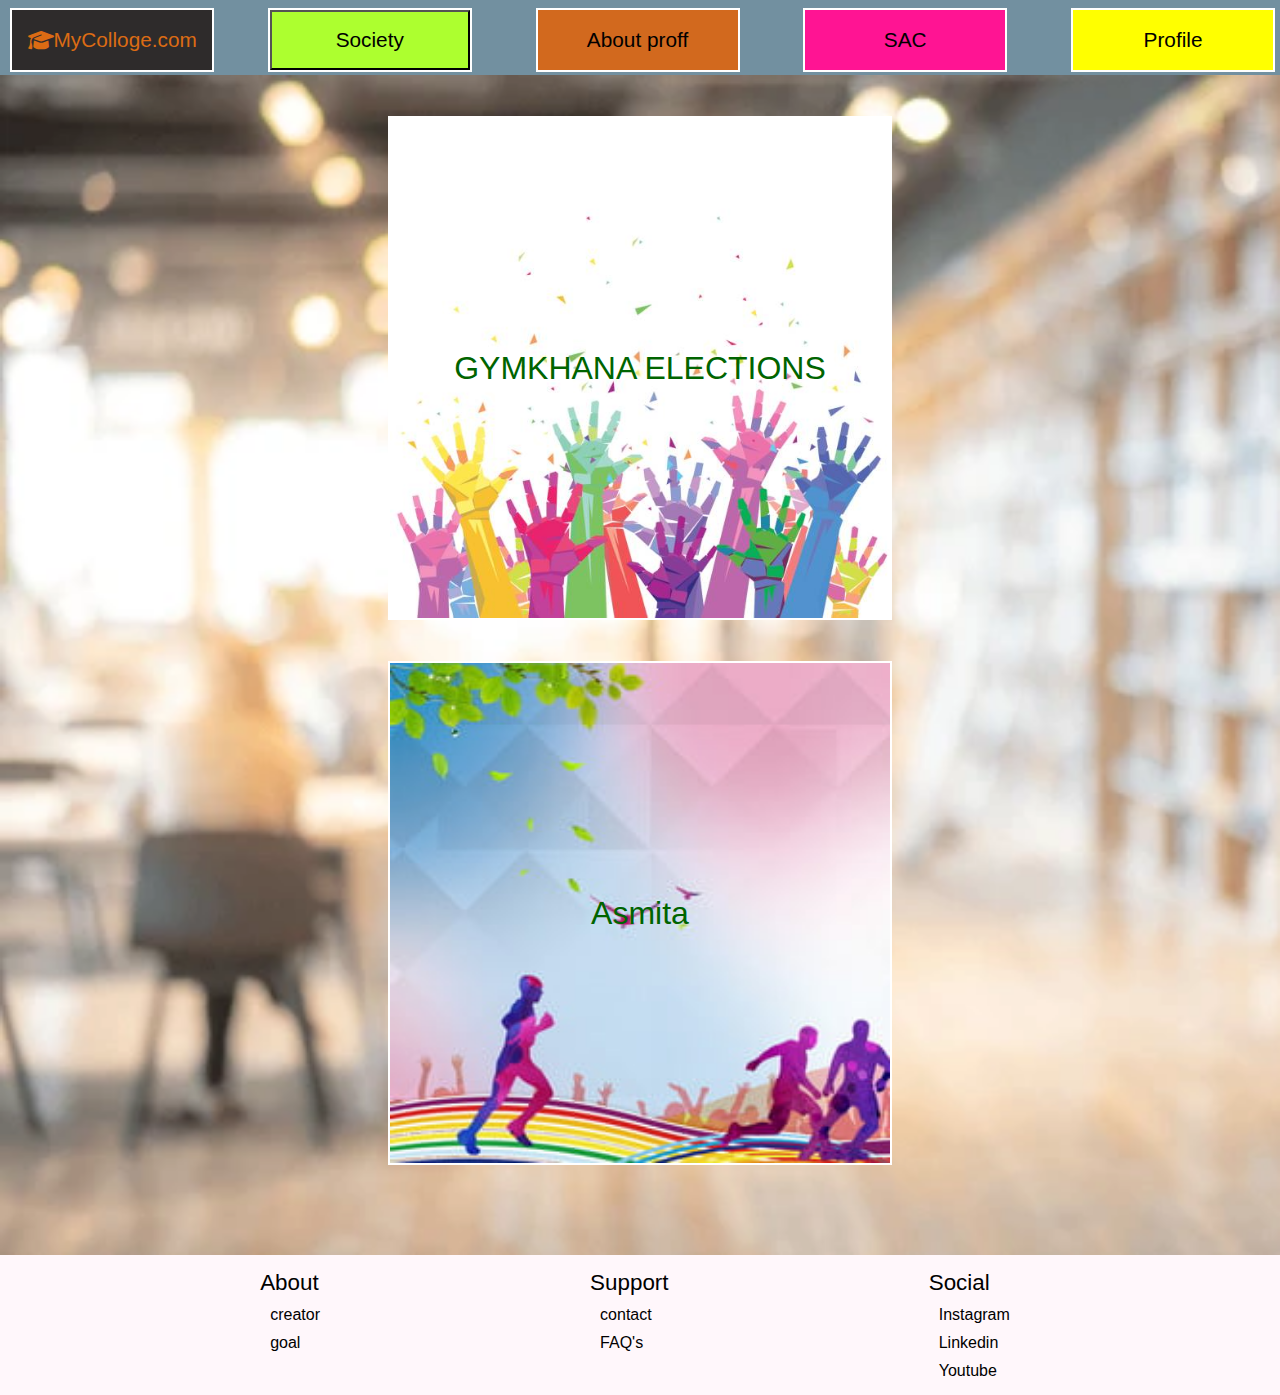
<file: index.html>
<!DOCTYPE html>
<html lang="en">
<head>
    <meta charset="UTF-8">
    <meta name="viewport" content="width=device-width, initial-scale=1.0">
    <title>Document</title>
    <link rel="stylesheet" href="indstyle.css">
    <link rel="stylesheet" href="https://cdnjs.cloudflare.com/ajax/libs/font-awesome/6.7.2/css/all.min.css" integrity="sha512-Evv84Mr4kqVGRNSgIGL/F/aIDqQb7xQ2vcrdIwxfjThSH8CSR7PBEakCr51Ck+w+/U6swU2Im1vVX0SVk9ABhg==" crossorigin="anonymous" referrerpolicy="no-referrer" />
</head>
<body>
    <header>
            <div >
                <a href="index.html" class="logo nav-item"><i class="fa-solid fa-graduation-cap"></i>MyColloge.com</a>
            </div>
            <div class="society nav-item">
                <button id="societybutton">Society</button>
                <br>
                    <div class="drop-down-societies">
                        <a href="drama.html" class="op">Drama Club</a>
                        <a href="dance.html" class="op">dance club</a>
                        <a href="drama.html" class="op">dance club</a>
                    </div>
            </div>
            <div >
                <a href="proff.html" class="proff nav-item">About proff</a>
            </div>
            <div >
                <a href="sac.html" class="SAC nav-item">SAC</a>
            </div>
            <div >
                <a href="profile.html" class="profile nav-item">Profile</a>
            </div>
   
    </header>
    <main>
        <br><br>
        <div >
            <a href="gymkhaneelections.html" id="Gymkhana" class="content nav-item" >GYMKHANA ELECTIONS</a>
        </div>
        <br><br>
        <div >
            <a href="Asmita.com" id="asmita" class="content nav-item" >Asmita</a>
        </div>
        <br><br><br><br><br>
    </main>
    <footer>
        <div class="footer"><ul>
            <p>About</p>
            <a>creator</a>
            <a>goal</a>
        </ul>
        <ul>
            <p>Support</p>
            <a >contact</a>
            <a >FAQ's</a>
        </ul>
        <ul>
            <p>Social</p>
            <a >Instagram</a>
            <a >Linkedin</a>
            <a >Youtube</a>
        </ul>

    </footer>
</body>
</html>
</file>
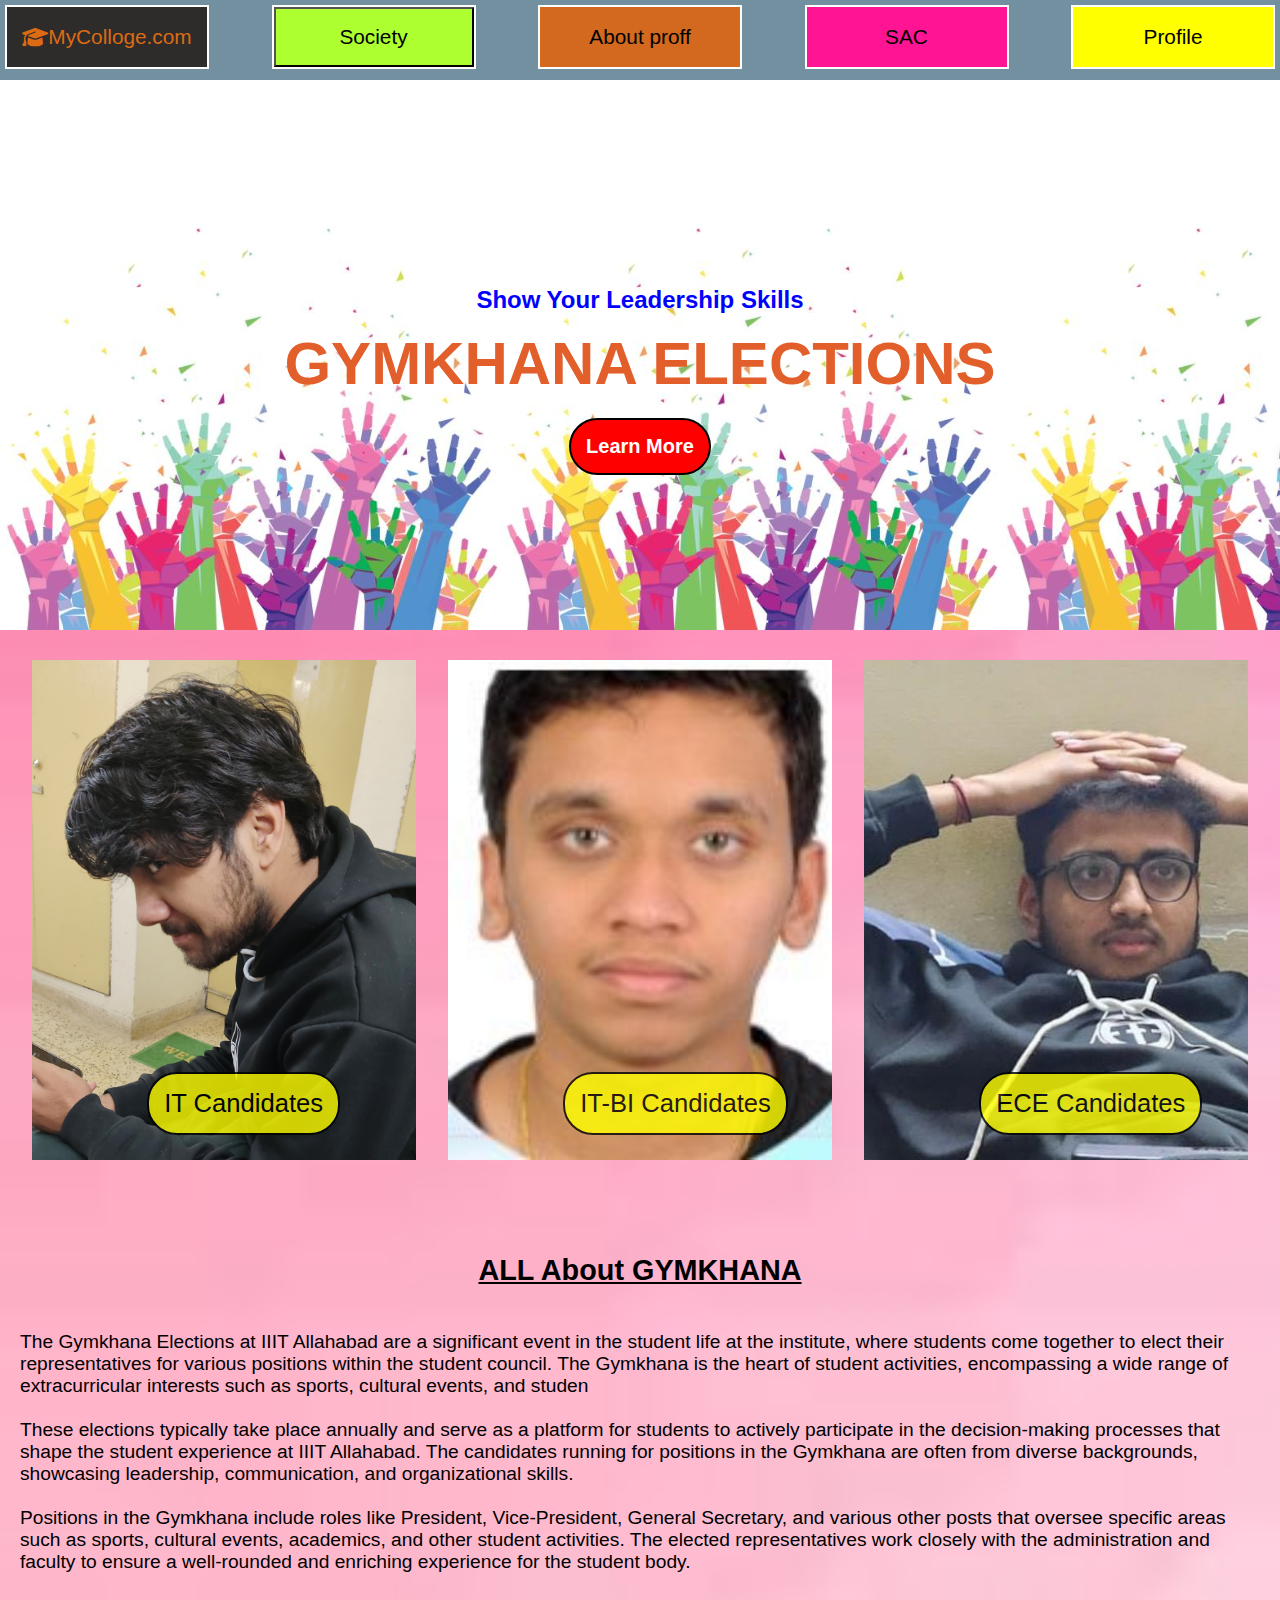
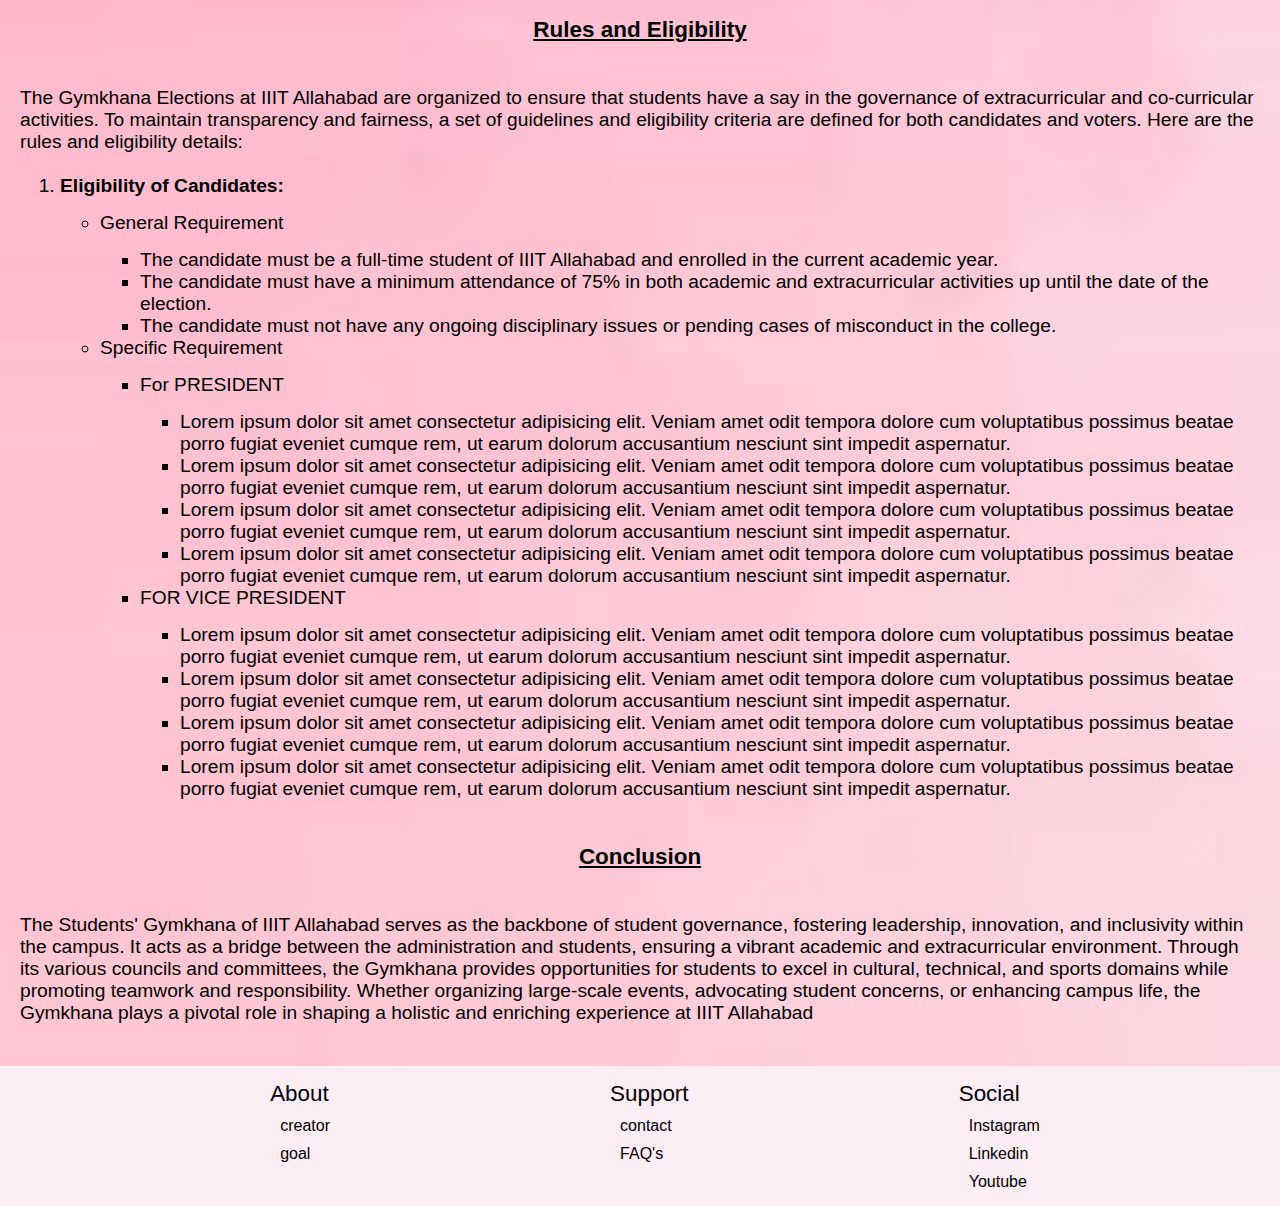
<file: gymkhaneelections.html>
<!DOCTYPE html>
<html lang="en">
<head>
    <meta charset="UTF-8">
    <meta name="viewport" content="width=device-width, initial-scale=1.0">
    <title>Document</title>
    <link rel="stylesheet" href="gymkhana.css">
    <link rel="stylesheet" href="https://cdnjs.cloudflare.com/ajax/libs/font-awesome/6.7.2/css/all.min.css" integrity="sha512-Evv84Mr4kqVGRNSgIGL/F/aIDqQb7xQ2vcrdIwxfjThSH8CSR7PBEakCr51Ck+w+/U6swU2Im1vVX0SVk9ABhg==" crossorigin="anonymous" referrerpolicy="no-referrer" />
</head>
<body>
    <header>
        <div class="navbar">
            <div >
                <a href="index.html" class="logo nav-item"><i class="fa-solid fa-graduation-cap"></i>MyColloge.com</a>
            </div>
            <div class="society nav-item">
                <button id="societybutton">Society</button>
                <br>
                    <div class="drop-down-societies">
                        <a href="drama.html" class="op">Drama Club</a>
                        <a href="dance.html" class="op">dance club</a>
                        <a href="drama.html" class="op">dance club</a>
                    </div>
            </div>
            <div >
                <a href="proff.html" class="proff nav-item">About proff</a>
            </div>
            <div >
                <a href="sac.html" class="SAC nav-item">SAC</a>
            </div>
            <div >
                <a href="profile.html" class="profile nav-item">Profile</a>
            </div>
        </div>
    </header>
    <main>
        <div class="intro">
            <div class="text"> 
                <h3 id="text1">Show Your Leadership Skills</h3>
                <h3 id="text2">GYMKHANA ELECTIONS</h3>
                <a href="#learmore"><h3 id="text3">Learn More</h3></a> 
            </div>
            
            <div class="branch">
    
                <div class="IT branchbutt"> <a href="IT-candidates.html"><p class="Candidates">IT Candidates </p></a></div>
                <div class="IT-BI branchbutt"> <a href=""><p class="Candidates">IT-BI Candidates </p></a></div>
                <div class="ECE branchbutt"> <a href=""><p class="Candidates">ECE Candidates </p></a></div>
            </div>
        </div>
        <div class="learmore" id="learmore">
            <br><br>
            <h2 class="heading">ALL About GYMKHANA</h2>
            <br><br>
            <p>The Gymkhana Elections at IIIT Allahabad are a significant event in the student life at the institute, where students come together to elect their representatives for various positions within the student council. The Gymkhana is the heart of student activities, encompassing a wide range of extracurricular interests such as sports, cultural events, and studen</p>
            <br>
            <p>These elections typically take place annually and serve as a platform for students to actively participate in the decision-making processes that shape the student experience at IIIT Allahabad. The candidates running for positions in the Gymkhana are often from diverse backgrounds, showcasing leadership, communication, and organizational skills.</p>
            <br>
            <p>Positions in the Gymkhana include roles like President, Vice-President, General Secretary, and various other posts that oversee specific areas such as sports, cultural events, academics, and other student activities. The elected representatives work closely with the administration and faculty to ensure a well-rounded and enriching experience for the student body.</p>
            <br><br>
            <h3 class="heading">Rules and Eligibility</h3>
             <br><br>
            <p>The Gymkhana Elections at IIIT Allahabad are organized to ensure that students have a say in the governance of extracurricular and co-curricular activities. To maintain transparency and fairness, a set of guidelines and eligibility criteria are defined for both candidates and voters. Here are the rules and eligibility details:
            </p>
            <br>
            <ol>
                <li><h4>Eligibility of Candidates:</h4>
                    <ul>
                        <li>General Requirement
                            <ul>
                                <li>The candidate must be a full-time student of IIIT Allahabad and enrolled in the current academic year.</li>
                                <li>The candidate must have a minimum attendance of 75% in both academic and extracurricular activities up until the date of the election.</li>
                                <li>The candidate must not have any ongoing disciplinary issues or pending cases of misconduct in the college.</li>
                            </ul>
                        </li>
                        <li>
                            Specific Requirement
                            <ul>
                                <li>For PRESIDENT</li>
                                <ul>
                                    <li>Lorem ipsum dolor sit amet consectetur adipisicing elit. Veniam amet odit tempora dolore cum voluptatibus possimus beatae porro fugiat eveniet cumque rem, ut earum dolorum accusantium nesciunt sint impedit aspernatur.</li>
                                    <li>Lorem ipsum dolor sit amet consectetur adipisicing elit. Veniam amet odit tempora dolore cum voluptatibus possimus beatae porro fugiat eveniet cumque rem, ut earum dolorum accusantium nesciunt sint impedit aspernatur.</li>
                                    <li>Lorem ipsum dolor sit amet consectetur adipisicing elit. Veniam amet odit tempora dolore cum voluptatibus possimus beatae porro fugiat eveniet cumque rem, ut earum dolorum accusantium nesciunt sint impedit aspernatur.</li>
                                    <li>Lorem ipsum dolor sit amet consectetur adipisicing elit. Veniam amet odit tempora dolore cum voluptatibus possimus beatae porro fugiat eveniet cumque rem, ut earum dolorum accusantium nesciunt sint impedit aspernatur.</li>
                                </ul>
                                <li>FOR VICE PRESIDENT</li>
                                <ul>
                                    <li>Lorem ipsum dolor sit amet consectetur adipisicing elit. Veniam amet odit tempora dolore cum voluptatibus possimus beatae porro fugiat eveniet cumque rem, ut earum dolorum accusantium nesciunt sint impedit aspernatur.</li>
                                    <li>Lorem ipsum dolor sit amet consectetur adipisicing elit. Veniam amet odit tempora dolore cum voluptatibus possimus beatae porro fugiat eveniet cumque rem, ut earum dolorum accusantium nesciunt sint impedit aspernatur.</li>
                                    <li>Lorem ipsum dolor sit amet consectetur adipisicing elit. Veniam amet odit tempora dolore cum voluptatibus possimus beatae porro fugiat eveniet cumque rem, ut earum dolorum accusantium nesciunt sint impedit aspernatur.</li>
                                    <li>Lorem ipsum dolor sit amet consectetur adipisicing elit. Veniam amet odit tempora dolore cum voluptatibus possimus beatae porro fugiat eveniet cumque rem, ut earum dolorum accusantium nesciunt sint impedit aspernatur.</li>
                                </ul>
                            </ul>
                        </li>
                    </ul>
                
                </li>
            </ol>
            <br><br>
            <h3 class="heading">Conclusion</h3>
            <br><br>
            <p>The Students' Gymkhana of IIIT Allahabad serves as the backbone of student governance, fostering leadership, innovation, and inclusivity within the campus. It acts as a bridge between the administration and students, ensuring a vibrant academic and extracurricular environment. Through its various councils and committees, the Gymkhana provides opportunities for students to excel in cultural, technical, and sports domains while promoting teamwork and responsibility. Whether organizing large-scale events, advocating student concerns, or enhancing campus life, the Gymkhana plays a pivotal role in shaping a holistic and enriching experience at IIIT Allahabad</p>
            <br>
        </div>

    </main>
    <footer>
        <div class="footer"><ul>
            <p>About</p>
            <a>creator</a>
            <a>goal</a>
        </ul>
        <ul>
            <p>Support</p>
            <a >contact</a>
            <a >FAQ's</a>
        </ul>
        <ul>
            <p>Social</p>
            <a >Instagram</a>
            <a >Linkedin</a>
            <a >Youtube</a>
        </ul>

    </footer>
</body>
</html>
</file>
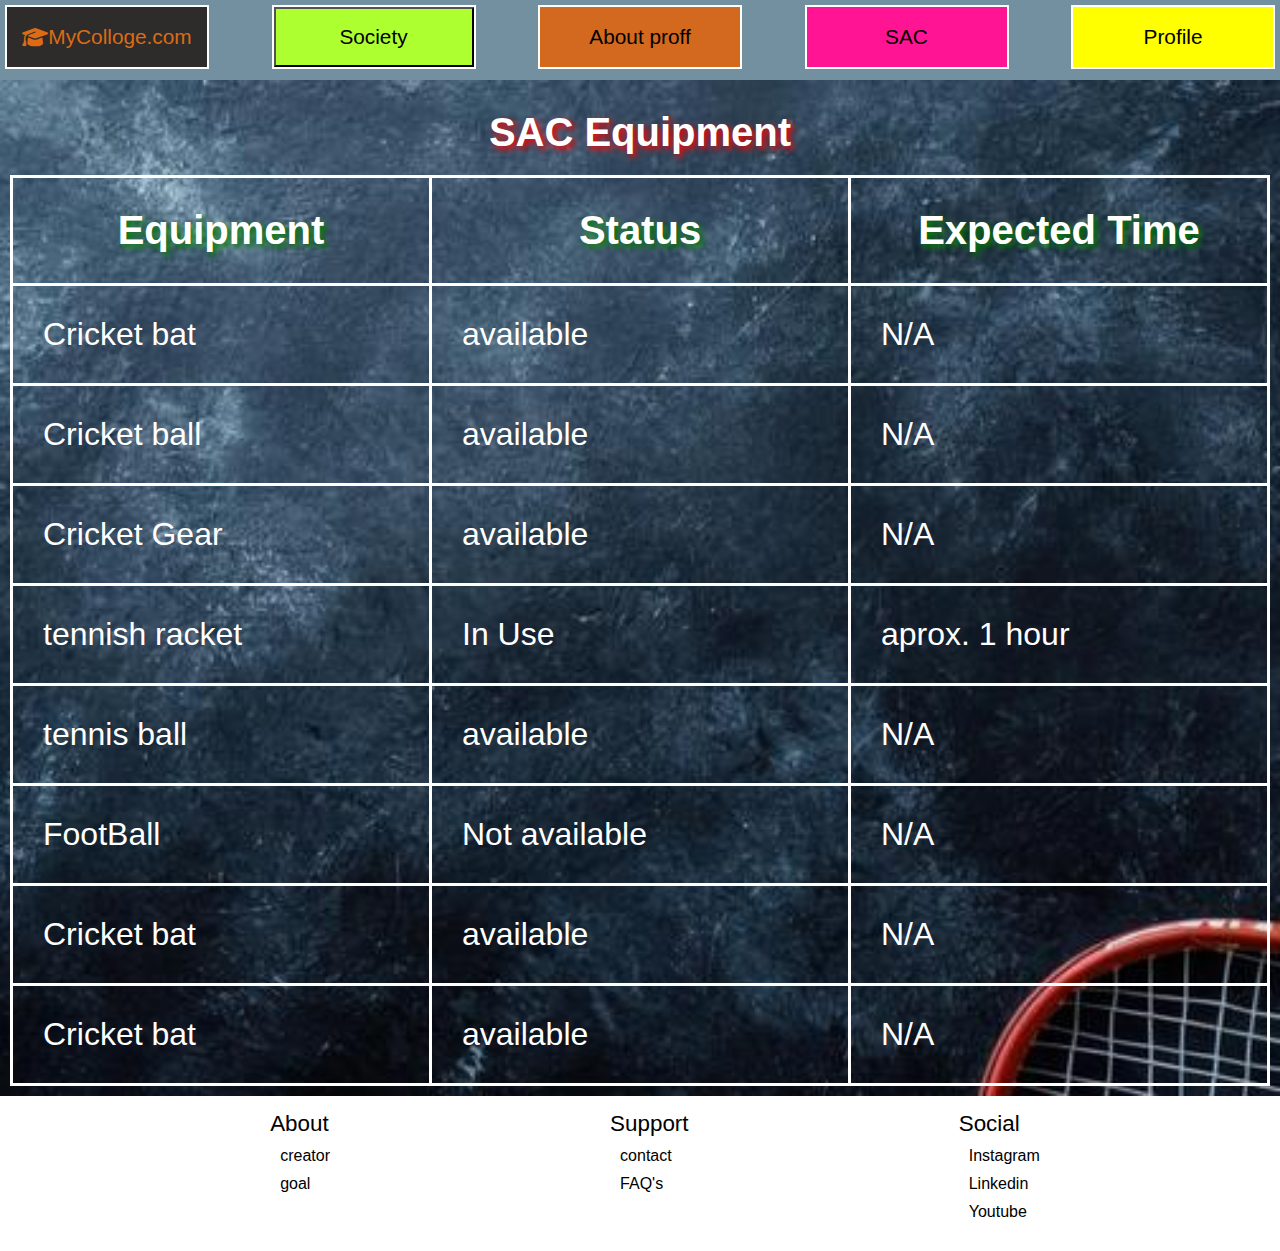
<file: sac.html>
<!DOCTYPE html>
<html lang="en">
<head>
    <meta charset="UTF-8">
    <meta name="viewport" content="width=device-width, initial-scale=1.0">
    <title>Document</title>
    <link rel="stylesheet" href="sacstyle.css">
    <link rel="stylesheet" href="https://cdnjs.cloudflare.com/ajax/libs/font-awesome/6.7.2/css/all.min.css" integrity="sha512-Evv84Mr4kqVGRNSgIGL/F/aIDqQb7xQ2vcrdIwxfjThSH8CSR7PBEakCr51Ck+w+/U6swU2Im1vVX0SVk9ABhg==" crossorigin="anonymous" referrerpolicy="no-referrer" />
</head>
<body>
    <header>
        <div class="navbar">
            <div >
                <a href="index.html" class="logo nav-item"><i class="fa-solid fa-graduation-cap"></i>MyColloge.com</a>
            </div>
            <div class="society nav-item">
                <button id="societybutton">Society</button>
                <br>
                    <div class="drop-down-societies">
                        <a href="drama.html" class="op">Drama Club</a>
                        <a href="dance.html" class="op">dance club</a>
                        <a href="drama.html" class="op">dance club</a>
                    </div>
            </div>
            <div >
                <a href="proff.html" class="proff nav-item">About proff</a>
            </div>
            <div >
                <a href="sac.html" class="SAC nav-item">SAC</a>
            </div>
            <div >
                <a href="profile.html" class="profile nav-item">Profile</a>
            </div>
        </div>
    </header>
    <main>
        <div class="table">
            <table>
                <caption> <b class="capti">SAC Equipment</b></caption>
                <tr>
                    <th>Equipment</th>
                    <th>Status</th>
                    <th>Expected Time</th>
                </tr>
                <tr>
                    <td>Cricket bat</td>
                    <td>available</td>
                    <td>N/A</td>
                </tr>
                <tr>
                    <td>Cricket ball</td>
                    <td>available</td>
                    <td>N/A</td>
                </tr>
                <tr>
                    <td>Cricket Gear</td>
                    <td>available</td>
                    <td>N/A</td>
                </tr>
                <tr>
                    <td>tennish racket</td>
                    <td>In Use</td>
                    <td>aprox. 1 hour</td>
                </tr>
                <tr>
                    <td>tennis ball</td>
                    <td>available</td>
                    <td>N/A</td>
                </tr>
                <tr>
                    <td>FootBall</td>
                    <td>Not available</td>
                    <td>N/A</td>
                </tr>
                <tr>
                    <td>Cricket bat</td>
                    <td>available</td>
                    <td>N/A</td>
                </tr>
                <tr>
                    <td>Cricket bat</td>
                    <td>available</td>
                    <td>N/A</td>
                </tr>
            </table>
        </div>
    </main>
</body>
<footer>
    <div class="footer"><ul>
        <p>About</p>
        <a>creator</a>
        <a>goal</a>
    </ul>
    <ul>
        <p>Support</p>
        <a >contact</a>
        <a >FAQ's</a>
    </ul>
    <ul>
        <p>Social</p>
        <a >Instagram</a>
        <a >Linkedin</a>
        <a >Youtube</a>
    </ul>

</footer>
</body>



</html>
</file>
<file: indstyle.css>
*{
    margin: 0;
    padding: 0;
    font-family: Arial, Helvetica, sans-serif;
    
}
header{
    width: 100%;
    height: 75px;
    background-color: rgb(114, 144, 160);
    display: flex;
    flex-direction: row;
    justify-content: space-between;
    align-items: center;
}
.logo{
    width: 150px;
    height: 70px;
    font-size: 1.3rem;
    color: rgb(220, 107, 20);
    background-color: rgb(46, 43, 43);
    margin-left: 5%;

    
}
.nav-item{
    width: 200px;
    height: 60px;
    font-size: 1.3rem;
    display: flex;
    align-items: center;
    justify-content: center;
    border: white 2px solid;
    margin-top: 5px;

}
.society{
    display: block;
}
#societybutton{
    width: 200px;
    height: 60px;
    text-align: center;
    background-color: greenyellow;
    font-size: 1.3rem;
    
    
}
.drop-down-societies{
    display: none;
    z-index: 1;
}

.society:hover .drop-down-societies{
    display: flex;
    flex-direction: column;
}
a{
    text-decoration: none;
}
.op{
    width: 200px;
    height: 20px;
    border:2px solid black;
    background-color: rgb(158, 246, 131);
    color: black;
    text-align: center;
}

.proff{
    color: black;
    background-color: chocolate;
}
.SAC{
    color: black;
    background-color: deeppink;
}
.profile{
    color: black;
    background-color: yellow;
    margin-right: 5px;
}
main{
    background-image: url(abstract-blurred-empty-college-library-600nw-1162616722.webp);
    background-size: cover;
}
.content{
    height: 500px;
    width: 500px;
   
    margin-left: auto;
    margin-right: auto;

}
#Gymkhana{
    background-image:url(istockphoto-641854190-612x612.webp);
    background-size: cover;
    font-size: 2rem;
    color: darkgreen;
}

#asmita{
    background-image: url(pngtree-campus-sports-promotion-poster-background-material-image_134091.jpg);
    background-size: cover;
    font-size: 2rem;
    color: darkgreen;
    
}
.footer{
    background-color: rgb(255, 247, 251);
    color: black;
    height: 140px;
    display: flex;
    justify-content: space-evenly;
    font-size: 1.4rem;
    text-align: left;

}

ul{
    margin-top: 15px;
}
ul a{
    display: block;
    font-size: 1rem;
    margin: 10px;
    
}
</file>
<file: gymkhana.css>
*{
    margin: 0;
    font-family: Arial, Helvetica, sans-serif;
    border: border-box;
    
}
/* .intro{
    background-image: url(abstract-blurred-empty-college-library-600nw-1162616722.webp);
    background-size: cover;
} */
main{
    background-image: url(bg.jpg);
    background-size: cover;
}
.navbar{
    height: 80px;
    background-color: rgb(114, 144, 160);
    display: flex;
    justify-content: space-between;
}
.logo{
    width: 150px;
    height: 70px;
    font-size: 1.3rem;
    color: rgb(220, 107, 20);
    background-color: rgb(46, 43, 43);
    margin-left: 5px;

    
}
.nav-item{
    width: 200px;
    height: 60px;
    font-size: 1.3rem;
    display: flex;
    align-items: center;
    justify-content: center;
    border: white 2px solid;
    margin-top: 5px;

}
.society{
    display: block;
}
#societybutton{
    width: 200px;
    height: 60px;
    text-align: center;
    background-color: greenyellow;
    font-size: 1.3rem;
    
    
}
.drop-down-societies{
    display: none;
    z-index: 1;
}

.society:hover .drop-down-societies{
    display: flex;
    flex-direction: column;
}
a{
    text-decoration: none;
}
.op{
    width: 200px;
    height: 20px;
    border:2px solid black;
    background-color: rgb(158, 246, 131);
    color: black;
    text-align: center;
}

.proff{
    color: black;
    background-color: chocolate;
}
.SAC{
    color: black;
    background-color: deeppink;
}
.profile{
    color: black;
    background-color: yellow;
    margin-right: 5px;
}

/* .intro{
    height: 400px;
    
    display: flex;
    align-items: center;
    justify-content: center;
    flex-direction: column;

} */
.text{
    margin-top: 50px;
    background-image: url(istockphoto-641854190-612x612.webp);
    background-size: contain;
    width: 100%;
    display: flex;
    align-items: center;
    justify-content: center;
    flex-direction: column;
    height: 500px;

    font-family: sans-serif;
}

#text1{
    
    font-size: 24px;
    color: blue;
    
}
#text2{
    margin-top: 15px;
    font-size: 60px;
    color: rgb(226, 95, 43);
    text-align: center;
}
#text3{
    margin-top: 20px;
   border: solid black 2px;
   background-color: red;
   color: white;
   font-size: 20px; 
   padding: 15px;
   border-top-left-radius: 30px;
   border-bottom-right-radius: 30px;
   border-bottom-left-radius: 30px;
   border-top-right-radius: 30px;
}
.branch{
    display: flex;
    justify-content: space-evenly;
}
/* .branchbutt{
    border: solid black 2px;
   background-color: red;
   color: white;
   font-size: 20px; 
   padding: 15px;
   border-top-left-radius: 30px;
   border-bottom-right-radius: 30px;
   border-bottom-left-radius: 30px;
   border-top-right-radius: 30px;
} */

.branchbutt{
    margin-top: 30px;
    height: 500px;
    width:30%;
    position: relative;
    margin-bottom: 30px;
}
.IT{
    background-image: url(vishwas.jpg);
    background-size: cover;
}

.Candidates{
    border: solid black 2px;
    background-color: yellow;
    color: black;
    font-size: 1.6rem; 
    padding: 15px;
    border-top-left-radius: 30px;
    border-bottom-right-radius: 30px;
    border-bottom-left-radius: 30px;
    border-top-right-radius: 30px;
    opacity: 0.8;
    position: absolute;
    bottom: 5%;
    left: 30%;

}
.ECE{
    background-image: url(samyak.jpg);
    background-size: cover;
}
.IT-BI{
    background-image: url(hanesj.jpg);
    background-size: cover;
}
.footer{

    background-color: rgb(253, 237, 245);
    color: black;
    height: 140px;
    display: flex;
    justify-content: space-evenly;
    font-size: 1.4rem;
    text-align: left;

}

ul{
    margin-top: 15px;
}
ul a{
    display: block;
    font-size: 1rem;
    margin: 10px;
    
}
.heading{
    text-decoration: underline solid;
    text-align: center;
}
.learmore{
    padding: 20px;
    font-size: larger;
    /* background-image: url(bg.jpg); */
    background-size: cover;
}
</file>
<file: sacstyle.css>
*{
    margin: 0;
    font-family: Arial, Helvetica, sans-serif;
    border: border-box;
    
}
main{
    background-image: url(sac\ bg.jpg);
    background-size:cover;
}
.navbar{
    height: 80px;
    background-color: rgb(114, 144, 160);
    display: flex;
    justify-content: space-between;
}
.logo{
    width: 150px;
    height: 70px;
    font-size: 1.3rem;
    color: rgb(220, 107, 20);
    background-color: rgb(46, 43, 43);
    margin-left: 5px;

    
}
.nav-item{
    width: 200px;
    height: 60px;
    font-size: 1.3rem;
    display: flex;
    align-items: center;
    justify-content: center;
    border: white 2px solid;
    margin-top: 5px;

}
.society{
    display: block;
}
#societybutton{
    width: 200px;
    height: 60px;
    text-align: center;
    background-color: greenyellow;
    font-size: 1.3rem;
    
    
}
.drop-down-societies{
    display: none;
    z-index: 1;
}

.society:hover .drop-down-societies{
    display: flex;
    flex-direction: column;
}
a{
    text-decoration: none;
}
.op{
    width: 200px;
    height: 20px;
    border:2px solid black;
    background-color: rgb(158, 246, 131);
    color: black;
    text-align: center;
}

.proff{
    color: black;
    background-color: chocolate;
}
.SAC{
    color: black;
    background-color: deeppink;
}
.profile{
    color: black;
    background-color: yellow;
    margin-right: 5px;
}
.table{
    padding: 10px;
}
table{
    table-layout: fixed;
    width: 100%;
    color: white;
    border-collapse: collapse;
}
table th{
    font-size: 2.5rem;
    text-shadow: 3px 3px 6px green
}
table td{
    font-size: 2rem;
}
table td,table th{
    border: 3px solid ;
    padding: 30px;
}
.capti{
    text-shadow: 3px 3px 6px red
}
caption{
    font-size: 2.5rem;
    margin: 20px;
}





.footer{
    padding-top: 15px;
    background-color: rgb(255, 255, 255);
    color: black;
    height: 140px;
    display: flex;
    justify-content: space-evenly;
    font-size: 1.4rem;
    text-align: left;

}


ul a{
    display: block;
    font-size: 1rem;
    margin: 10px;
    
}
</file>
